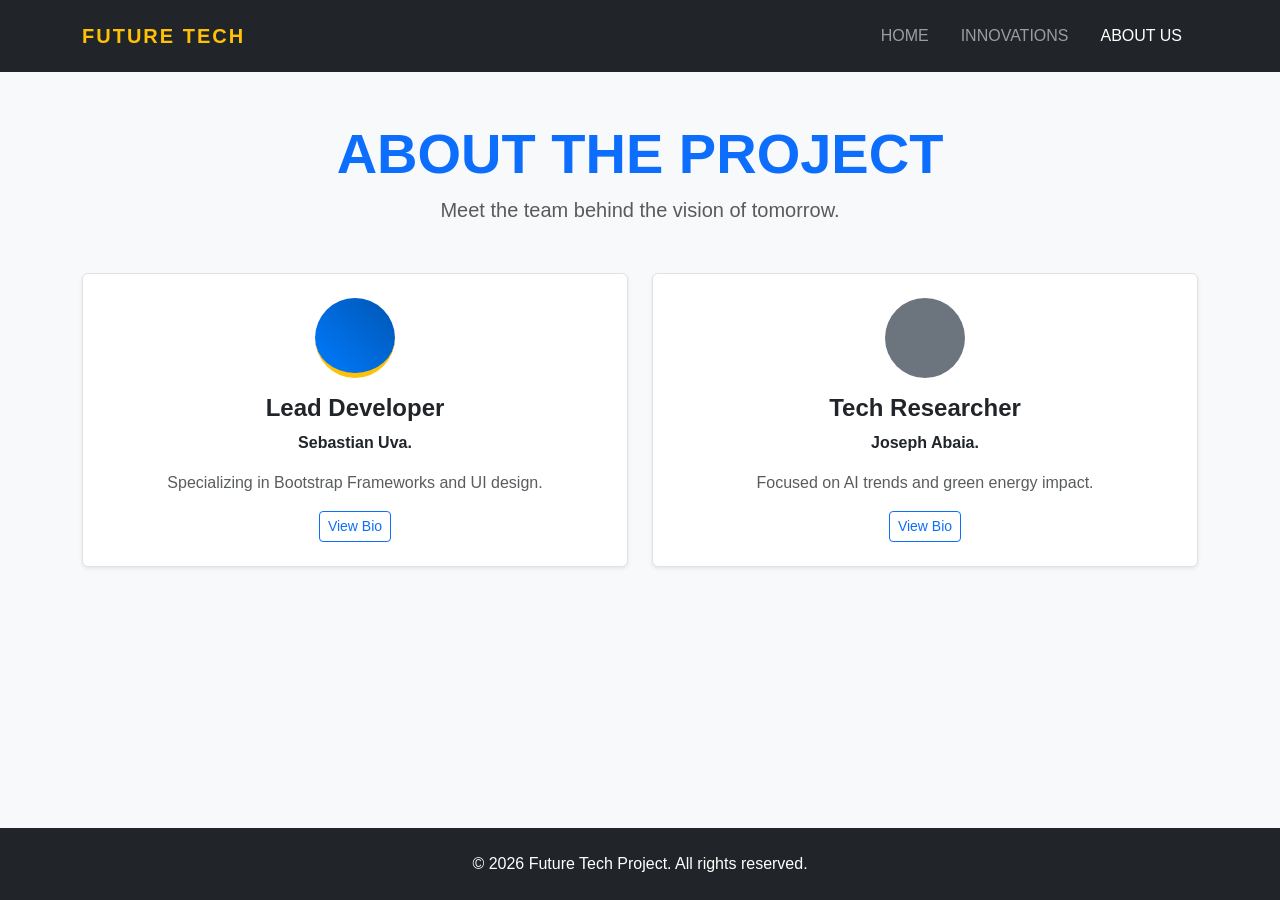
<file: about.html>
<!doctype html>
<html lang="en">
  <head>
    <meta charset="utf-8">
    <meta name="viewport" content="width=device-width, initial-scale=1">
    <title>Future Tech - About Us</title>
    <link href="https://cdn.jsdelivr.net/npm/bootstrap@5.3.0/dist/css/bootstrap.min.css" rel="stylesheet">
    <link rel="stylesheet" href="style.css">
  </head>
  <body class="bg-light d-flex flex-column min-vh-100">

    <nav class="navbar navbar-expand-lg navbar-dark bg-dark py-3">
      <div class="container">
        <a class="navbar-brand fw-bold text-uppercase" href="index.html">Future Tech</a>
        <div class="collapse navbar-collapse" id="navbarNav">
          <ul class="navbar-nav ms-auto text-uppercase">
            <li class="nav-item"><a class="nav-link px-3" href="index.html">Home</a></li>
            <li class="nav-item"><a class="nav-link px-3" href="innovations.html">Innovations</a></li>
            <li class="nav-item"><a class="nav-link active px-3" href="about.html">About Us</a></li>
          </ul>
        </div>
      </div>
    </nav>

    <div class="container mt-5">
      <div class="text-center mb-5">
        <h1 class="display-4 fw-bold text-primary text-uppercase">About the Project</h1>
        <p class="lead text-muted">Meet the team behind the vision of tomorrow.</p>
      </div>
    </div>

    <div class="container mb-5">
      <div class="row text-center">
        <div class="col-md-6 mb-4">
          <div class="p-4 bg-white border rounded shadow-sm team-card">
            <div class="rounded-circle bg-primary mx-auto mb-3" style="width: 80px; height: 80px;"></div>
            <h4 class="fw-bold">Lead Developer</h4>
            <p class="fw-bold">Sebastian Uva.</p>
            <p class="text-muted">Specializing in Bootstrap Frameworks and UI design.</p>
            <button class="btn btn-sm btn-outline-primary info-btn">View Bio</button>
            <p class="mt-2 bio-text" style="display:none;">Bachelor of Information Systems student at Divine Word University passionate about creating responsive, accessible web experiences for the future.</p>
          </div>
        </div>

        <div class="col-md-6 mb-4">
          <div class="p-4 bg-white border rounded shadow-sm team-card">
            <div class="rounded-circle bg-secondary mx-auto mb-3" style="width: 80px; height: 80px;"></div>
            <h4 class="fw-bold">Tech Researcher</h4>
            <p class="fw-bold">Joseph Abaia.</p>
            <p class="text-muted">Focused on AI trends and green energy impact.</p>
            <button class="btn btn-sm btn-outline-primary info-btn">View Bio</button>
            <p class="mt-2 bio-text" style="display:none;">Bachelor of Information Systems student at Divine Word University dedicated to documenting how technology can solve global environmental challenges.</p>
          </div>
        </div>
      </div>
    </div>

    <footer class="bg-dark text-white py-4 mt-auto">
      <div class="container text-center">
        <p class="mb-0">&copy; 2026 Future Tech Project. All rights reserved.</p>
      </div>
    </footer>

    <script src="https://code.jquery.com/jquery-3.7.1.min.js"></script>
    <script src="https://cdn.jsdelivr.net/npm/bootstrap@5.3.0/dist/js/bootstrap.bundle.min.js"></script>
    <script>
      $(document).ready(function() {
        $(".info-btn").click(function() {
          $(this).next(".bio-text").slideToggle();
          $(this).text($(this).text() === "View Bio" ? "Close Bio" : "View Bio");
        });
      });
    </script>
  </body>
</html>
</file>
<file: style.css>
/* 1. Custom Theme Colors & Fonts */
body {
    font-family: 'Segoe UI', Tahoma, Geneva, Verdana, sans-serif;
    background-color: #f8f9fa; /* Light grey background */
}

/* 2. Custom Jumbotron/Hero Styling */
.bg-primary {
    background: linear-gradient(45deg, #007bff, #0056b3) !important;
    border-bottom: 5px solid #ffc107; /* Adding a gold accent line */
}

/* 3. Custom Card & Hover Effects */
.card, .border {
    transition: transform 0.3s ease, box-shadow 0.3s ease;
}

.card:hover, .border:hover {
    transform: translateY(-10px); /* Lifts the card up when hovered */
    box-shadow: 0 10px 20px rgba(0,0,0,0.1);
    border-color: #007bff !important;
}

/* Custom Footer or Navigation tweaks */
.navbar-brand {
    letter-spacing: 2px;
    color: #ffc107 !important; /* Makes the logo gold */
}
</file>
